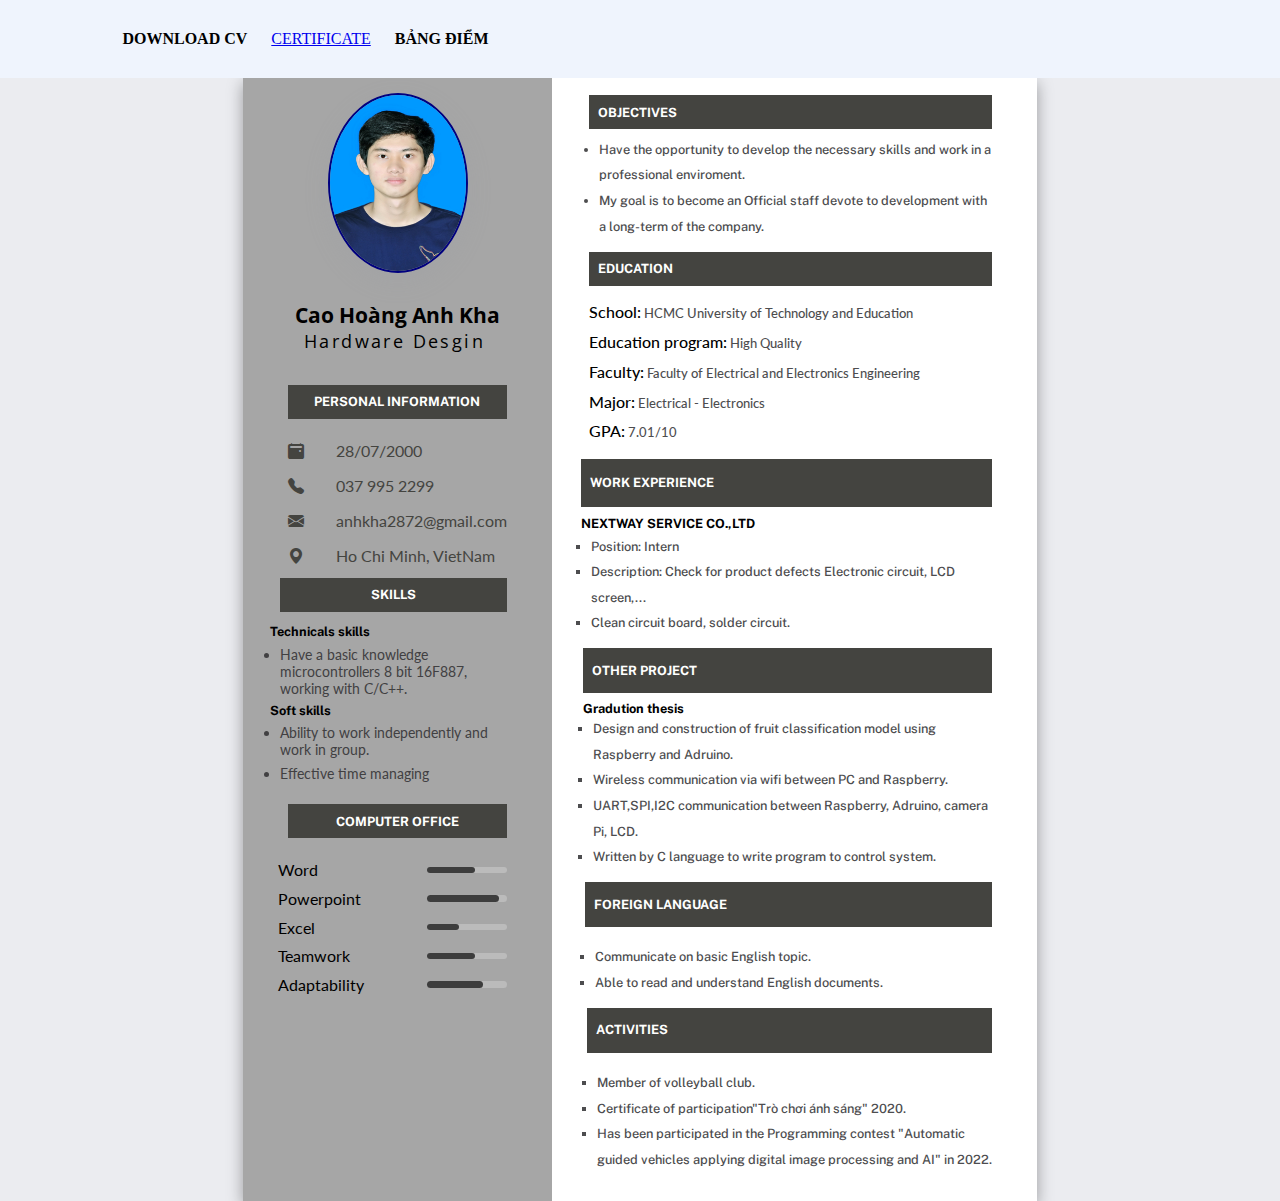
<file: index.html>
<!DOCTYPE html>
<html lang="en">

<head>
    <meta charset="UTF-8">
    <meta http-equiv="X-UA-Compatible" content="IE=edge">
    <meta name="viewport" content="width=device-width, initial-scale=1.0">
    <link rel="stylesheet" href="style.css">
    <link rel="stylesheet" href="https://cdn.jsdelivr.net/npm/bootstrap-icons@1.8.3/font/bootstrap-icons.css">
    <title>Resume</title>
</head>

<body>
    <div class="DownloadCV">
    <nav>
        <ul>
            
            <li><a href="https://drive.google.com/file/d/1u23uPNCXDQjKhE7cFNfEpJmC-1GyZIZy/view?usp=share_link">DOWNLOAD CV</a></li>
        </li><a href="https://drive.google.com/file/d/17BgcxQZdy_-eFEFbTZx0E9QUIk3TFMe7/view?usp=share_link">CERTIFICATE</a></li>
        <li><a href="https://drive.google.com/file/d/1aboWT6MTUR8-00bNvytFSvoCrjJRhpWV/view?usp=share_link">BẢNG ĐIỂM</a></li>  
        </ul>
    </nav>
    </div>
    <section class="main-section">
        <div class="left-part">
            <div class="photo-container">
                <img src="images/avt.jpg" alt="">
            </div>
            <div class="banner">
                <h1 class="firstname">Cao Hoàng Anh Kha</h1>
                <!-- <h1 class="lastname">Kha</h1> -->
                <p class="position">Hardware Desgin</p>
            </div>
            <div class="contact-container">
                <h2 class="title">PERSONAL INFORMATION</h2>
                <div class="contact-list">
                    <div class="icon-container">
                        <i class="bi bi-calendar2-event-fill"></i>
                    </div>
                    <div class="contact-text">
                        <p>28/07/2000</p>
                    </div>
                </div>
                <div class="contact-list">
                    <div class="icon-container">
                        <i class="bi bi-telephone-fill"></i>
                    </div>
                    <div class="contact-text">
                        <p>037 995 2299</p>
                    </div>
                </div>
                <div class="contact-list">
                    <div class="icon-container">
                        <i class="bi bi-envelope-fill"></i>
                    </div>
                    <div class="contact-text">
                        <p>anhkha2872@gmail.com</p>
                    </div>
                </div>
                <div class="contact-list">
                    <div class="icon-container">
                        <i class="bi bi-geo-alt-fill"></i>
                    </div>
                    <div class="contact-text">
                        <p>Ho Chi Minh, VietNam</p>
                    </div>
                </div>
            
             
            </div>

            <div class="education-container">
                <h2 class="title">SKILLS</h2>
                <h5 class="title1">Technicals skills</h5>
                <div class="course">
                    <ul>
                        <li class="course1">Have a basic knowledge microcontrollers 8 bit 16F887, working with C/C++.</li>
                    </ul>
                </div>
                <h5 class="title1">Soft skills</h5>
                <div class="course">
                    <ul>
                        <li class="course1">Ability to work independently and work in group.</li>
                        <li class="course1">Effective time managing</li>
                    </ul>
                    <!-- <h2 class="education-title">Course Studied</h2>
                    <h5 class="college-name">University/College Details</h5>
                    <p class="education-date">2006 - 2008</p> -->
                </div>
                <!-- <div class="course">
                    <h2 class="education-title">Course Studied</h2>
                    <h5 class="college-name">University/College Details</h5>
                    <p class="education-date">2006 - 2008</p>
                </div> -->
            </div>

            <div class="skills-container">
                <h2 class="title">Computer Office</h2>
                <div class="skill">
                    <div class="left-skill">
                        <p>Word</p>
                    </div>
                    <div class="right-skill">
                        <div class="outer-layer">
                            <div class="inner-layer" style="width: 60%;"></div>
                        </div>
                    </div>
                </div>
                <div class="skill">
                    <div class="left-skill">
                        <p>Powerpoint</p>
                    </div>
                    <div class="right-skill">
                        <div class="outer-layer">
                            <div class="inner-layer" style="width: 90%;"></div>
                        </div>
                    </div>
                </div>
                <div class="skill">
                    <div class="left-skill">
                        <p>Excel</p>
                    </div>
                    <div class="right-skill">
                        <div class="outer-layer">
                            <div class="inner-layer" style="width: 40%;"></div>
                        </div>
                    </div>
                </div>
                <div class="skill">
                    <div class="left-skill">
                        <p>Teamwork</p>
                    </div>
                    <div class="right-skill">
                        <div class="outer-layer">
                            <div class="inner-layer" style="width: 60%;"></div>
                        </div>
                    </div>
                </div>
                <div class="skill">
                    <div class="left-skill">
                        <p>Adaptability</p>
                    </div>
                    <div class="right-skill">
                        <div class="outer-layer">
                            <div class="inner-layer" style="width: 70%;"></div>
                        </div>
                    </div>
                </div>
            </div>
        </div>
        <div class="right-part">
            

            <div class="work-container ">
                <h2 class="title text-left">objectives</h2>
                <div class="work">
                    <div class="job-date">
                        <ul class="title3">
                            <li>Have the opportunity to develop the necessary skills and work in a professional enviroment.</li>
                            <li>My goal is to become an Official staff devote to development with a long-term of the company.</li>
                        </ul>
                    </div>
                    <!-- <h2 class="company-name">Company Name l Location</h2>
                    <p class="work-text">Lorem ipsum dolor sit amet, consectetur adipiscing elit. Nullam pharetra in
                        lorem
                        at laoreet. Donec hendrerit libero eget est tempor, quis tempus arcu elementum. In elementum
                        elit at
                        dui tristique feugiat. Mauris convallis, mi at mattis malesuada, neque nulla volutpat dolor,
                        hendrerit faucibus eros nibh ut nunc. Proin luctus urna i</p> -->
                </div>
<!-- 
                <div class="work">
                    <div class="job-date">
                        <p class="job">Job position here</p>
                        <p class="date">2019 - 2022</p>
                    </div>
                    <h2 class="company-name">Company Name l Location</h2>
                    <p class="work-text">Lorem ipsum dolor sit amet, consectetur adipiscing elit. Nullam pharetra in
                        lorem
                        at laoreet. Donec hendrerit libero eget est tempor, quis tempus arcu elementum. In elementum
                        elit at
                        dui tristique feugiat. Mauris convallis, mi at mattis malesuada, neque nulla volutpat dolor,
                        hendrerit faucibus eros nibh ut nunc. Proin luctus urna i</p>
                </div>
                <div class="work">
                    <div class="job-date">
                        <p class="job">Job position here</p>
                        <p class="date">2019 - 2022</p>
                    </div>
                    <h2 class="company-name">Company Name l Location</h2>
                    <p class="work-text">Lorem ipsum dolor sit amet, consectetur adipiscing elit. Nullam pharetra in
                        lorem
                        at laoreet. Donec hendrerit libero eget est tempor, quis tempus arcu elementum. In elementum
                        elit at
                        dui tristique feugiat. Mauris convallis, mi at mattis malesuada, neque nulla volutpat dolor,
                        hendrerit faucibus eros nibh ut nunc. Proin luctus urna i</p>
                </div> -->
            </div>
            
            <div class="education-container ">
                <h2 class="title text-left">education</h2>
                <div class="education">
                    <ul>
                        <p><span class="education-text">School:</span> HCMC University of Technology and Education</p>
                        <p><span class="education-text">Education program:</span> High Quality</p>
                        <p><span class="education-text">Faculty:</span> Faculty of Electrical and Electronics Engineering</p>
                        <p><span class="education-text">Major:</span> Electrical - Electronics</p>
                        <p><span class="education-text">GPA:</span> 7.01/10</p>
                    <ul>
                <div>
            </div> 
            <div class="workex-container ">
                <h2 class="title text-left">work experience</h2>
                <div class="workex">
                    <h3 class="title2">NEXTWAY SERVICE CO.,LTD</h3>
                    <ul class="title3">
                        <li>Position: Intern</li>
                        <li>Description: Check for product defects Electronic circuit, LCD screen,...</li>
                        <li>Clean circuit board, solder circuit.</li>
                    <ul>
                <div>
            </div> 

            <div class="project-container ">
                <h2 class="title text-left">other project</h2>
                <h3 class="title2">Gradution thesis</h3>
                <div class="project">
                    <ul class="title3">
                        <li>Design and construction of fruit classification model using Raspberry and Adruino.</li>
                        <li>Wireless communication via wifi between PC and Raspberry.</li>
                        <li>UART,SPI,I2C communication between Raspberry, Adruino, camera Pi, LCD.</li>
                        <li>Written by C language to write program to control system.</li>
                    <ul>
                <div>
            </div> 

            <div class="language-container ">
                <h2 class="title text-left">foreign language</h2>
                <div class="language">
                    <ul class="title3">
                       <li>Communicate on basic English topic.</li>
                       <li>Able to read and understand English documents.</li>
                    <ul>
                <div>
            </div> 
        
            <div class="activities-container ">
                <h2 class="title text-left">activities</h2>
                <div class="activities">
                    <ul class="title3">
                       <li>Member of volleyball club.</li>
                       <li>Certificate of participation"Trò chơi ánh sáng" 2020.</li>
                       <li>Has been participated in the Programming contest "Automatic guided vehicles applying digital image processing and AI" in 2022.</li>
                    <ul>
                <div>
            </div> 
            
            <!-- <div class="references-container">
                <h2 class="title text-left">References</h2>
                <div class="references">
                    <div class="left-references">
                        <h4 class="name">Name Surname</h4>
                        <p class="company-name">Job position, Company Name</p>
                        <div class="phone">
                            <div class="phone-text">
                                <p>Phone:</p>
                                <p>Email:</p>
                            </div>
                            <div class="phone-number">
                                <p>123-456-7890</p>
                                <p>hello@reallygreatsite.com</p>
                            </div>
                        </div>
                    </div> -->
                    <!-- <div class="right-references">
                        <h4 class="name">Name Surname</h4>
                        <p class="company-name">Job position, Company Name</p>
                        <div class="phone">
                            <div class="phone-text">
                                <p>Phone:</p>
                                <p>Email:</p>
                            </div>
                            <div class="phone-number">
                                <p>123-456-7890</p>
                                <p>hello@reallygreatsite.com</p>
                            </div>
                        </div>
                    </div> -->
                </div>
            </div>
        </div>
    </section>

</body>

</html>
</file>
<file: style.css>
/* Google Fonts  */
@import url('https://fonts.googleapis.com/css2?family=Open+Sans:ital,wght@0,300;0,400;0,500;0,600;0,700;0,800;1,300;1,400;1,500;1,600;1,700;1,800&display=swap');
/* font-family: 'Open Sans', sans-serif; */

@import url('https://fonts.googleapis.com/css2?family=Public+Sans:ital,wght@0,100;0,200;0,300;0,400;0,500;0,600;0,700;0,800;0,900;1,100;1,200;1,300;1,400;1,500;1,600;1,700;1,800;1,900&display=swap');
/* font-family: 'Public Sans', sans-serif; */

@import url('https://fonts.googleapis.com/css2?family=Lato:ital,wght@0,100;0,300;0,400;0,700;0,900;1,100;1,300;1,400;1,700;1,900&display=swap');
/* font-family: 'Lato', sans-serif; */



*{
    padding: 0;
    margin: 0;
    box-sizing: border-box;
}

body{
    background-color: #EBECF0;
}

.main-section{
    width: 210mm;
    height: 297mm;
    background-color: white;
    margin: 0 auto;
    box-shadow: rgba(0, 0, 0, 0.35) 0px 5px 15px;
    display: flex;
}

.main-section .left-part{
    width: 40%;
    height: 100%;
    background-color:   rgba(0, 0, 0, 0.35);
    padding: 2.8rem;
}

.left-part .photo-container{
    margin-bottom: 1.5rem;
}

.left-part .photo-container img{
    width: 140px;
    height:180px;
     margin-top: -30px;
    margin-left: 40px; 
    border-radius: 50%;
    border: 2px solid 	#00007f;
    box-shadow: rgba(149, 157, 165, 0.2) 0px 8px 24px;
}

.title{
    font-family: 'Public Sans', sans-serif;
    font-size: 0.8rem;
    text-transform: uppercase;
    padding: 0.6rem;
    background-color: #444440;
    color: white;
    text-align: center;
    margin: 1.4rem 0;
}

.contact-container{
    margin-bottom: 0rem;
}

.contact-container .contact-list{
    display: flex;
    gap: 2rem;
    margin-bottom: 1rem;
    font-family: 'Lato', sans-serif;
    color: #444440;
    font-size: 1rem;
}

.education-container{
    margin: -10px 0 0 -0.5rem;
    font-family: 'Lato', sans-serif;
}

.education-container .course{
    margin-bottom: 1rem;
    color: #414042;
}

.education-container .education-title{
    font-size: 1rem;
    font-weight: 800;
    margin-bottom: .3rem;
}

.education-container .college-name{
    margin-bottom: 0.3rem;
    font-weight: 600;

}

.education-container .education-date{
    font-size: 0.9rem;
}

.skills-container .skill{
    display: flex;
    justify-content: space-between;
    align-items: center;
    margin-bottom: 0.6rem;
    font-family: 'Lato', sans-serif;
}
.skills-container .skill .left-skill{
    margin-left: -10px;
}

.skills-container .skill .right-skill .outer-layer{
    background-color: #BBBBBB;
    height:0.4rem;
    width: 5rem;
    border-radius: 0.4rem;
    margin-left: -50px;
}

.skills-container .skill .right-skill .inner-layer{
    background-color: #3D3D3D;
    height: 100%;
    border-radius: inherit;
}

.right-part{
    padding: 2.8rem;
}

.left-part .banner{
    font-family: 'Open Sans', sans-serif;
    color:black;
    margin-bottom: 2rem;
}

.left-part .banner .firstname{
    font-size: 1.3rem;
    text-align: center;

}

.right-part .banner .lastname{
    font-size: 4rem;
    font-weight: 400;
    letter-spacing: 0.5rem;
    margin-top: -1rem;
}

.left-part .banner .position{
    letter-spacing: 0.15rem;
    margin-top: 0rem;
    margin-left: 1rem;
    font-size: 1.1rem;

}

.work-container{
    margin-top: -50px;
    margin-left: -0.5rem;
    font-family: 'Lato', sans-serif;
}

.work-container .work:not(:last-child){
    margin-bottom: 1.8rem;
}

.work-container .work .job-date{
    display: flex;
    color: #4D4D4F;
    margin-top : -10px;
    margin-bottom: 0.5rem;
    font-size: 0.8rem  ;
    font-weight: 500;
    line-height: 1.25rem;
}

.work-container .work .company-name{
    font-size: 0.9rem;
    font-weight: 700;
    margin-bottom: 0.5rem;
    color: #4D4D4F;

}

.work-container .work .work-text{
    color: #737373;
    font-size: 0.8rem;
    text-align: justify;
    line-height: 1rem;
}

.references-container .references{
    display: flex;
    justify-content: space-between;
    margin-top: 1rem;
    font-family: 'Lato', sans-serif;
    color: #4D4D4F;
}

.references-container .references .name{
    font-weight: 800;
    font-size: 1.1rem;
}

.references-container .references .company-name{
    margin: 0.5rem 0;
    font-size: 0.9rem;
}

.references-container .references .phone{
    display: flex;
    justify-content: space-between;
    font-size: 0.7rem;
    color: #414042;
}
.references-container .references .phone p{
    margin: 0.4rem 0;
}

.references-container .references .phone .phone-text{
    font-weight: 600;
}

.text-left{
    text-align: left;
}
.title1{
    font-family: 'Public Sans', sans-serif;
    font-size: 0.8rem;
    /* text-transform: uppercase;
    padding: 0.6rem;
    background-color: #444440; */
    /* color: white; */
    text-align: left;
    margin: -10px 0 0 -10px ;
}
.title2{
    font-family: 'Public Sans', sans-serif;
    font-size: 0.8rem;
    /* text-transform: uppercase;
    padding: 0.6rem;
    background-color: #444440; */
     color: black; 
    text-align: relative;
    margin: -20px 0 0 0 ;
}
.circle{
    display: flex;
    gap: 2rem;
    margin-top: 1rem;
    margin-bottom: 1rem;
    font-family: 'Lato', sans-serif;
    color:  black;
    font-size: 0.3rem;
}
.course1{
    font-size: 0.9rem;
    margin-top: 0.4rem;
}
.education-container .education .education-text{
    margin-top: -10px;
    justify-content: space-between;
    font-size: 1rem;
    color: black;}
.education-container .education{
    display: flex;
    color: #4D4D4F;
    margin-top: -10px;
    margin-bottom: 0.5rem;
    font-size: 0.8rem  ;
    font-weight: 500;
    line-height: 1.8rem;
}
.title3{
    font-family: 'Public Sans', sans-serif;
    font-size: 0.8rem;
    justify-content: space-between;
    line-height: 1.6rem;
    /* text-transform: uppercase;
    padding: 0.6rem;
    background-color: #444440; */
    text-align: relative;
    margin-top: -5px;
    margin-left: 10px;
}
.DownloadCV{
    /* font-size: 2rem;
    position: flex;
    background: #212121;
    padding:    10px 18px;
    text-decoration: none;
    font-weight: bold;
    color: white;
    display: inline-block;
    margin-top: 0px;
    border-radius: 5px; */
    position: relative;
    background: #eff4fd;
}
nav{
    display: flex;
    width: 84%;
    margin: auto;
    padding: 20px 0;
    align-items: center;
    justify-content: space-between;
}
nav ul li{
    display: inline-block;
    list-style: none;
    margin: 10px 20px;
}

nav ul li a{
    text-decoration: none;
    color: #000;
    font-weight: bold;
}
nav ul li a:hover{
    color: red;
}
.workex-container{
    margin:-10px 0 0 -0.5rem;
    font-family: 'Lato', sans-serif;
}
.project-container{
    margin: -10px 0 0 -0.5rem;
    font-family: 'Lato', sans-serif;
}
.project-container.project{
    display: flex;
    color: #4D4D4F;
    text-align: relative;
    margin-right:-100px;
    font-size: 0.9rem  ;
    font-weight: 500;
    line-height: 1.4rem;
}
.language-container{
    margin: -10px 0 0 -0.5rem;
    font-family: 'Lato', sans-serif;
}
.activities-container{
    margin: -10px 0 0 -0.5rem;
    font-family: 'Lato', sans-serif;
}
.activities-container.activities{
    display: flex;
    color: #4D4D4F;
    text-align: relative;
    margin-right:-100px;
    font-size: 0.9rem  ;
    font-weight: 500;
    line-height: 1.4rem;
}
</file>
